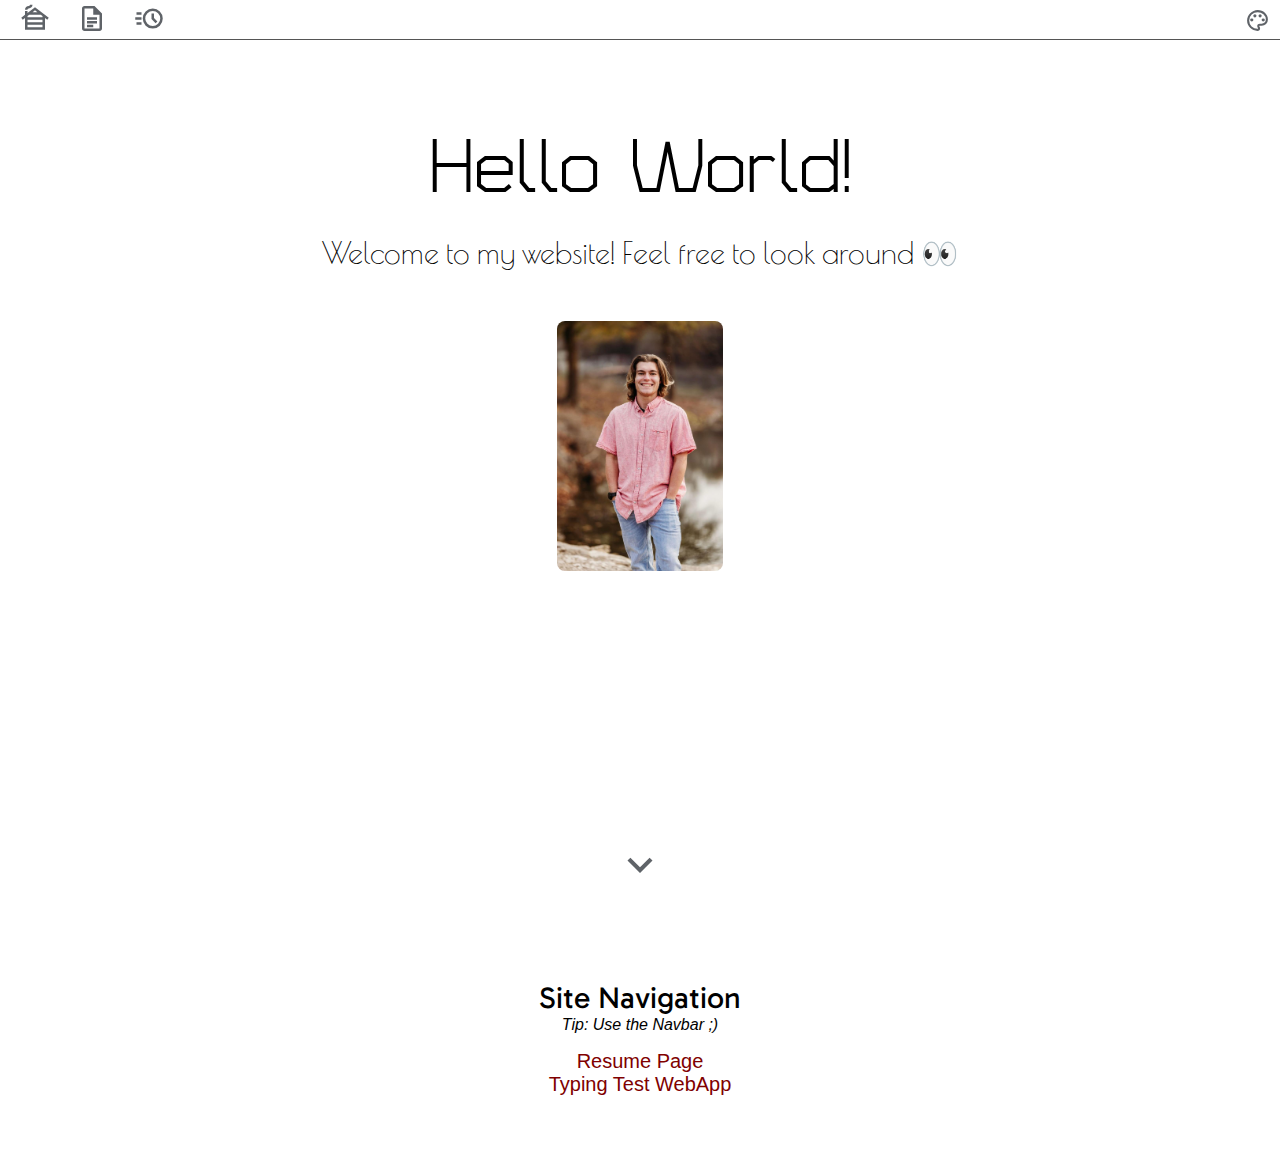
<file: index.html>
<!DOCTYPE html>
<html lang="en">

<head>
    <meta charset="UTF-8">
    <meta http-equiv="X-UA-Compatible" content="IE-edge">
    <meta name="viewport" content="width=device-width, initial-scale=1.0">
    <title>Welcome!</title>
    <link rel="stylesheet" href="./styles/styles.css" />
    <link rel="stylesheet" href="./styles/fonts.css"/>
    <link rel="preconnect" href="https://fonts.googleapis.com">
    <link rel="preconnect" href="https://fonts.gstatic.com" crossorigin>
    <link
        href="https://fonts.googleapis.com/css2?family=Gabarito:wght@400..900&family=Poiret+One&family=Turret+Road:wght@200;300;400;500;700;800&display=swap" rel="stylesheet">
</head>

<body class="homebg">
    <div class="common header">
        <span class="subheader">
            <a href="#"><img src="./images/home_icon.svg" alt="Homepage" id="homeIcon"></a>
            <a href="./html/resume.html"><img src="./images/resume_icon.svg" alt="Resume" id="resumeIcon"></a>
            <a href="./html/typetest.html"><img src="./images/speedtest.svg" alt="Typing Speed Test" id="speedIcon"></a>
        </span>
    </div>

    <div class="glamourIconBox">
        <p class="gabarito-regular colorhint" style="margin-right: 6px">Click Me > </p>
        <img src="./images/glamour_mode.svg" alt="Glamour Mode" id="glamourIcon">
    </div>

    <div class="mainbody">
        <h1 id="title" class="turret-road-regular">Hello World!</h1>
        <h2 id="greeting" class="poiret-one-regular">Welcome to my website! Feel free to look around 👀</h2>

        <img src="./images/portrait.jpg" height="250px"
            alt="Nik standing majestically with his long hair (rip the long hair)" class="portraitImage" />

        <div class="scrollSpacer">
            <img src="./images/down_arrow.svg" height="50px" alt="Down Arrow" class="downArrow" />
        </div>
    </div>

    <div class="inPageNavigation">
        <h3 class="gabarito-regular">Site Navigation</h3>
        <p class="hint">Tip: Use the Navbar ;)</p>
        <ul>
            <li class="pageLink"><a href="./html/resume.html">Resume Page</a></li>
            <li class="pageLink"><a href="./html/typetest.html">Typing Test WebApp</a></li>
        </ul>
    </div>

    <script type="module" src="./javascript/siteWide.js"></script>
</body>

</html>
</file>
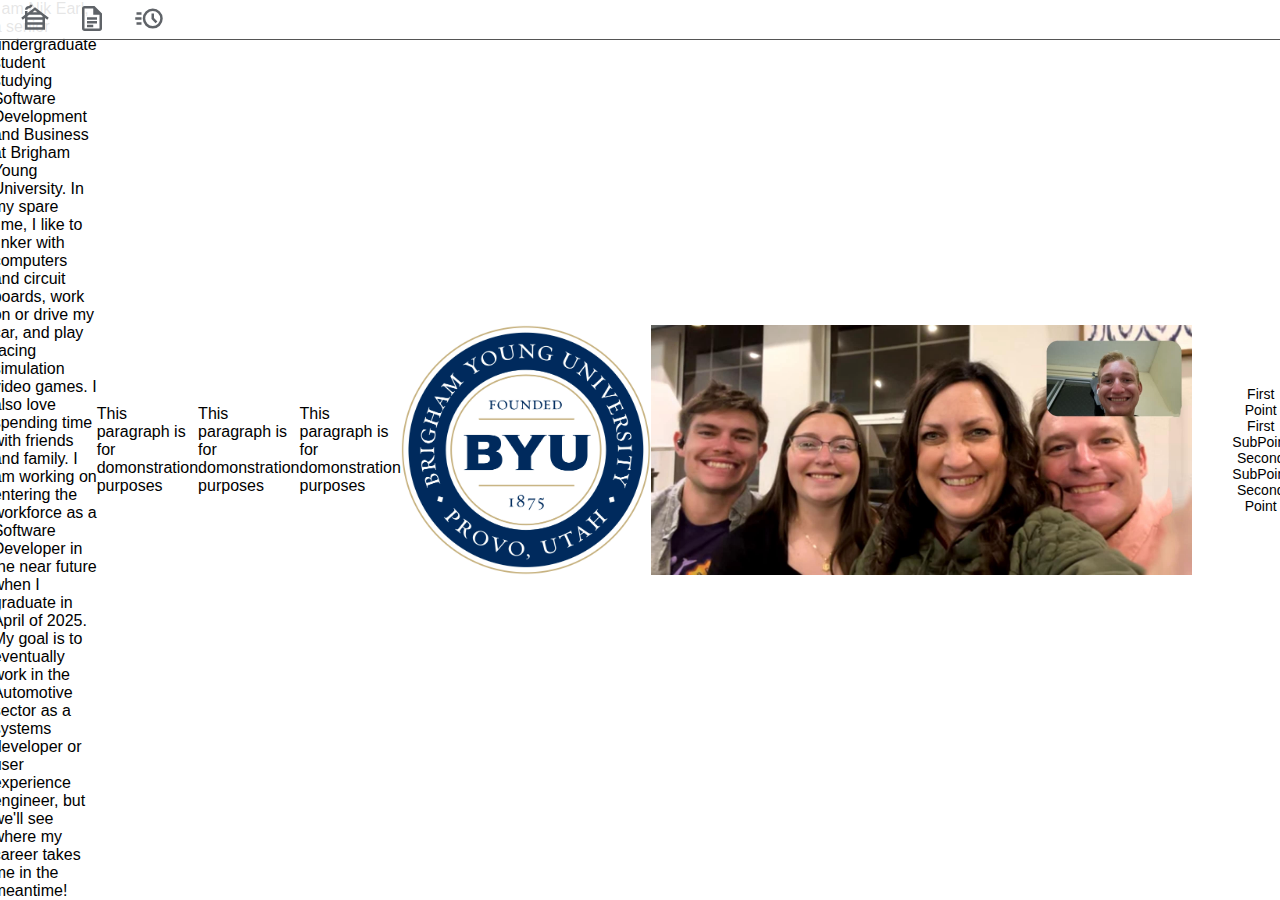
<file: html/aboutme.html>
<!DOCTYPE html>
<html lang='en'>
    <head>
        <meta charset="UTF-8">
        <meta http-equiv="X-UA-Compatible" content="IE-edge">
        <meta name="viewport" content="width=device-width, initial-scale=1.0">
        <title>About Me</title>
        <link rel="stylesheet" href="../styles/styles.css"/>
    </head>
    <body>
        <div class="common header">
            <span class="subheader">
                <a href="../index.html"><img src="../images/home_icon.svg" alt="Homepage" id="homeIcon"></a>
                <a href="./resume.html"><img src="../images/resume_icon.svg" alt="Resume" id="resumeIcon"></a>
                <a href="#"><img src="../images/speedtest.svg" alt="Typing Speed Test" id="speedIcon"></a>
            </span>
        </div>

        <h4>About Me</h4>

        <p>I am Nik Earl, a senior undergraduate student studying Software Development and Business at Brigham Young University. In my spare
            time, I like to tinker with computers and circuit boards, work on or drive my car, and play racing simulation video games. I also love
            spending time with friends and family. I am working on entering the workforce as a Software Developer in the near future when I graduate
            in April of 2025. My goal is to eventually work in the Automotive sector as a systems developer or user experience engineer, but we'll
            see where my career takes me in the meantime!
        </p>

        <p class="box1">This paragraph is for <span class="bold box1">domonstration</span> purposes</p>
        <p class="box1 box2">This paragraph is for <span class="bold box1 box2">domonstration</span> purposes</p>
        <p class="box1 box2 box3">This paragraph is for <span class="bold box1 box2 box3">domonstration</span> purposes</p>

        <img src="../images/byuLogo.png" height="250px" alt="The Brigham Young University Logo, complete with a transparent background">
        <img src="../images/familia.jpeg" height="250px" alt="Nik and his family in a video call">

        <ol>
            <li>First Point
                <ul>
                    <li>First SubPoint</li>
                    <li>Second SubPoint</li>
                </ul>
            </li>
            <li>Second Point</li>
        </ol>

        <a href="#top">Back To Top</a>
    </body>
</html>
</file>
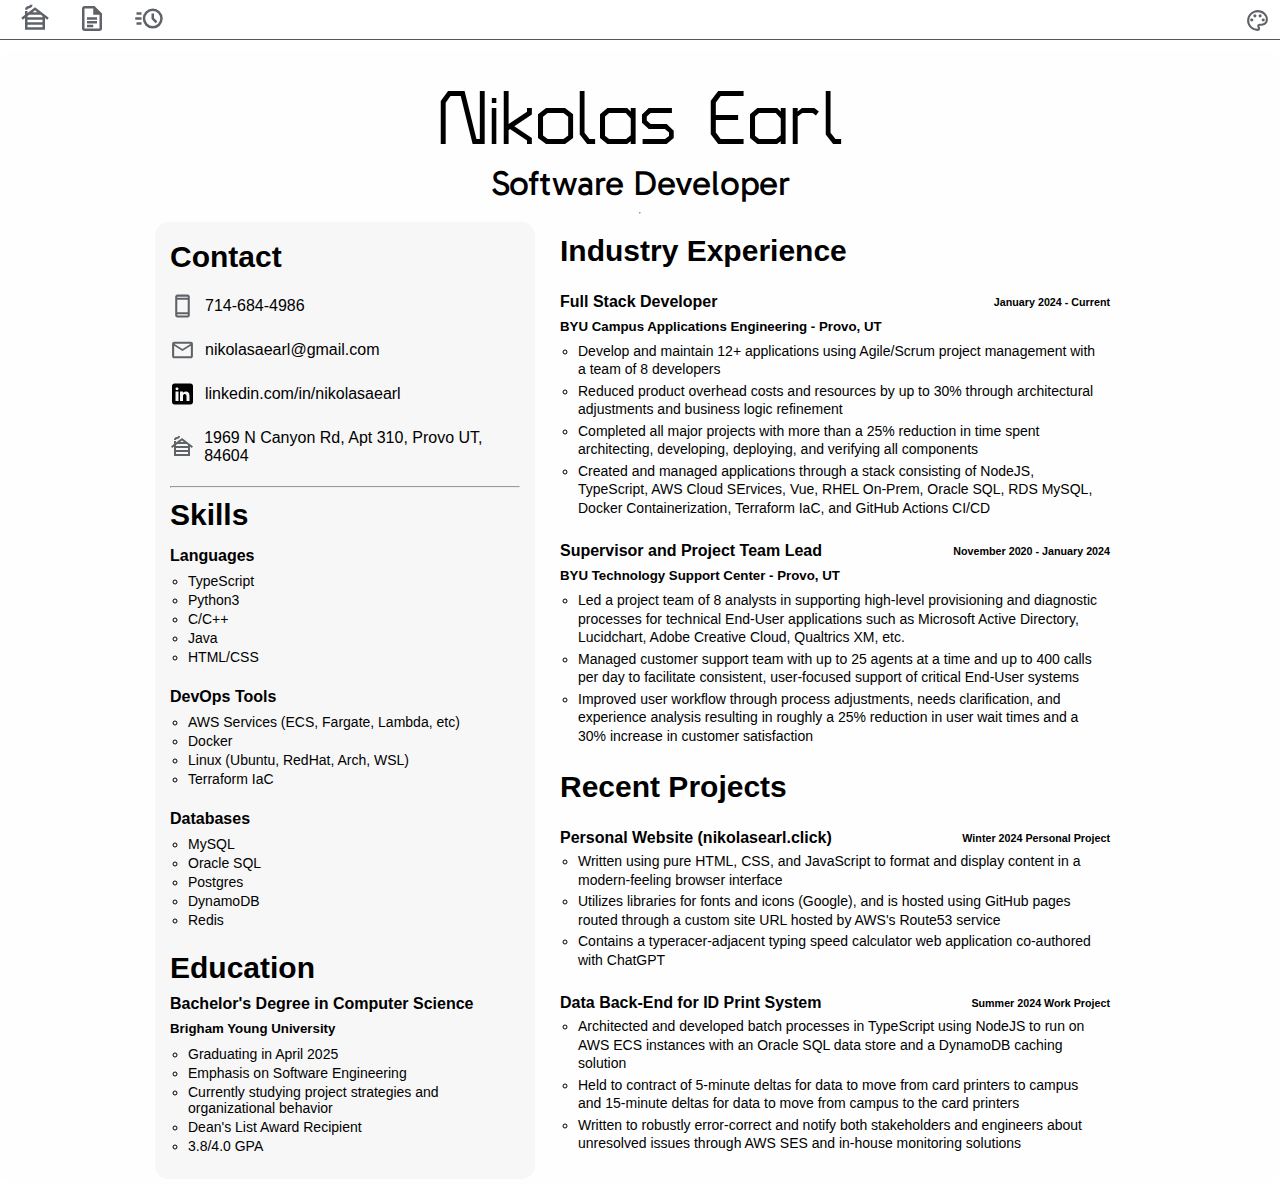
<file: html/resume.html>
<!DOCTYPE html>
<html lang="en">
    <head>
        <meta charset="UTF-8">
        <meta http-equiv="X-UA-Compatible" content="IE-edge">
        <meta name="viewport" content="width=device-width, initial-scale=1.0">
        <title>Nikolas Earl's Resume</title>
        <link rel="stylesheet" href="../styles/styles.css" />
        <link rel="stylesheet" href="../styles/fonts.css"/>
        <link rel="stylesheet" href="../styles/resumeStyles.css"
        <link rel="preconnect" href="https://fonts.googleapis.com">
        <link rel="preconnect" href="https://fonts.gstatic.com" crossorigin>
        <link
            href="https://fonts.googleapis.com/css2?family=Gabarito:wght@400..900&family=Poiret+One&family=Turret+Road:wght@200;300;400;500;700;800&display=swap"
            rel="stylesheet">
    </head>
    <body>
        <div class="common header">
            <span class="subheader">
                <a href="../index.html"><img src="../images/home_icon.svg" alt="Homepage" id="homeIcon"></a>
                <a href="#"><img src="../images/resume_icon.svg" alt="Resume" id="resumeIcon"></a>
                <a href="./typetest.html"><img src="../images/speedtest.svg" alt="Typing Speed Test" id="speedIcon"></a>
            </span>
        </div>
    
        <div class="glamourIconBox">
            <p class="gabarito-regular colorhint" style="margin-right: 6px">Click Me > </p>
            <img src="../images/glamour_mode.svg" alt="Glamour Mode" id="glamourIcon">
        </div>
    
        <div class="mainbody">
            <h1 class="turret-road-medium">Nikolas Earl</h1>
            <h2 class="gabarito-regular">Software Developer</h2>
            <hr/>
            <div class="columns">
                <div class="rightCol">
                    <div class="contact">
                        <h3>Contact</h3>
                        <div class="contact-type">
                            <img src="../images/phone.svg" alt="Phone Icon">
                            <p>714-684-4986</p>
                        </div>
                        <div class="contact-type">
                            <img src="../images/email.svg" alt="Email Icon">
                            <p>nikolasaearl@gmail.com</p>
                        </div>
                        <div class="contact-type">
                            <img src="../images/linkedin.svg" alt="LinkedIn Icon">
                            <p>linkedin.com/in/nikolasaearl</p>
                        </div>
                        <div class="contact-type">
                            <img src="../images/home_icon.svg" alt="Home Icon">
                            <p>1969 N Canyon Rd, Apt 310, Provo UT, 84604</p>
                        </div>
                    </div>
                    <hr/>
                    <div class="skills">
                        <h3>Skills</h3>
                        <div class="skillset">
                            <h4>Languages</h4>
                            <ul>
                                <li>TypeScript</li>
                                <li>Python3</li>
                                <li>C/C++</li>
                                <li>Java</li>
                                <li>HTML/CSS</li>
                            </ul>
                        </div>
                        <div class="skillset">
                            <h4>DevOps Tools</h4>
                            <ul>
                                <li>AWS Services (ECS, Fargate, Lambda, etc)</li>
                                <li>Docker</li>
                                <li>Linux (Ubuntu, RedHat, Arch, WSL)</li>
                                <li>Terraform IaC</li>
                            </ul>
                        </div>
                        <div class="skillset">
                            <h4>Databases</h4>
                            <ul>
                                <li>MySQL</li>
                                <li>Oracle SQL</li>
                                <li>Postgres</li>
                                <li>DynamoDB</li>
                                <li>Redis</li>
                            </ul>
                        </div>
                    </div>
                    <div class="education">
                        <h3>Education</h3>
                        <h4>Bachelor's Degree in Computer Science</h4>
                        <h5>Brigham Young University</h5>
                        <ul>
                            <li>Graduating in April 2025</li>
                            <li>Emphasis on Software Engineering</li>
                            <li>Currently studying project strategies and organizational behavior</li>
                            <li>Dean's List Award Recipient</li>
                            <li>3.8/4.0 GPA</li>
                        </ul>
                    </div>
                </div>
                <div class="leftCol">
                    <div class="experience">
                        <h3>Industry Experience</h3>
                        <div class="jobEntry">
                            <div class="titleAndTimeline">
                                <h4>Full Stack Developer</h4>
                                <div class="titleTimelineSpacer"></div>
                                <h6>January 2024 - Current</h6>
                            </div>
                            <h5>BYU Campus Applications Engineering - Provo, UT</h5>
                            <ul>
                                <li>Develop and maintain 12+ applications using Agile/Scrum project management with a team of 8 developers</li>
                                <li>Reduced product overhead costs and resources by up to 30% through architectural adjustments and business logic refinement</li>
                                <li>Completed all major projects with more than a 25% reduction in time spent architecting, developing, deploying, and verifying all components</li>
                                <li>Created and managed applications through a stack consisting of NodeJS, TypeScript, AWS Cloud SErvices, Vue, RHEL On-Prem, Oracle SQL, RDS MySQL, Docker Containerization, Terraform IaC, and GitHub Actions CI/CD</li>
                            </ul>
                        </div>
                        <div class="jobEntry">
                            <div class="titleAndTimeline">
                                <h4>Supervisor and Project Team Lead</h4>
                                <div class="titleTimelineSpacer"></div>
                                <h6>November 2020 - January 2024</h6>
                            </div>
                            <h5>BYU Technology Support Center - Provo, UT</h5>
                            <ul>
                                <li>Led a project team of 8 analysts in supporting high-level provisioning and diagnostic processes for technical End-User applications such as Microsoft Active Directory, Lucidchart, Adobe Creative Cloud, Qualtrics XM, etc.</li>
                                <li>Managed customer support team with up to 25 agents at a time and up to 400 calls per day to facilitate consistent, user-focused support of critical End-User systems</li>
                                <li>Improved user workflow through process adjustments, needs clarification, and experience analysis resulting in roughly a 25% reduction in user wait times and a 30% increase in customer satisfaction</li>
                            </ul>
                        </div>
                    </div>
                    <div class="projects">
                        <h3>Recent Projects</h3>
                        <div class="jobEntry">
                            <div class="titleAndTimeline">
                                <h4>Personal Website (nikolasearl.click)</h4>
                                <div class="titleTimelineSpacer"></div>
                                <h6>Winter 2024 Personal Project</h6>
                            </div>
                            <ul>
                                <li>Written using pure HTML, CSS, and JavaScript to format and display content in a modern-feeling browser interface</li>
                                <li>Utilizes libraries for fonts and icons (Google), and is hosted using GitHub pages routed through a custom site URL hosted by AWS's Route53 service</li>
                                <li>Contains a typeracer-adjacent typing speed calculator web application co-authored with ChatGPT</li>
                            </ul>
                        </div>
                        <div class="jobEntry">
                            <div class="titleAndTimeline">
                                <h4>Data Back-End for ID Print System</h4>
                                <div class="titleTimelineSpacer"></div>
                                <h6>Summer 2024 Work Project</h6>
                            </div>
                            <ul>
                                <li>Architected and developed batch processes in TypeScript using NodeJS to run on AWS ECS instances with an Oracle SQL data store and a DynamoDB caching solution</li>
                                <li>Held to contract of 5-minute deltas for data to move from card printers to campus and 15-minute deltas for data to move from campus to the card printers</li>
                                <li>Written to robustly error-correct and notify both stakeholders and engineers about unresolved issues through AWS SES and in-house monitoring solutions</li>
                            </ul>
                        </div>
                    </div>
                </div>
            </div>
        </div>
        <script type="module" src="../javascript/siteWide.js"></script>
    </body>


</html>
</file>
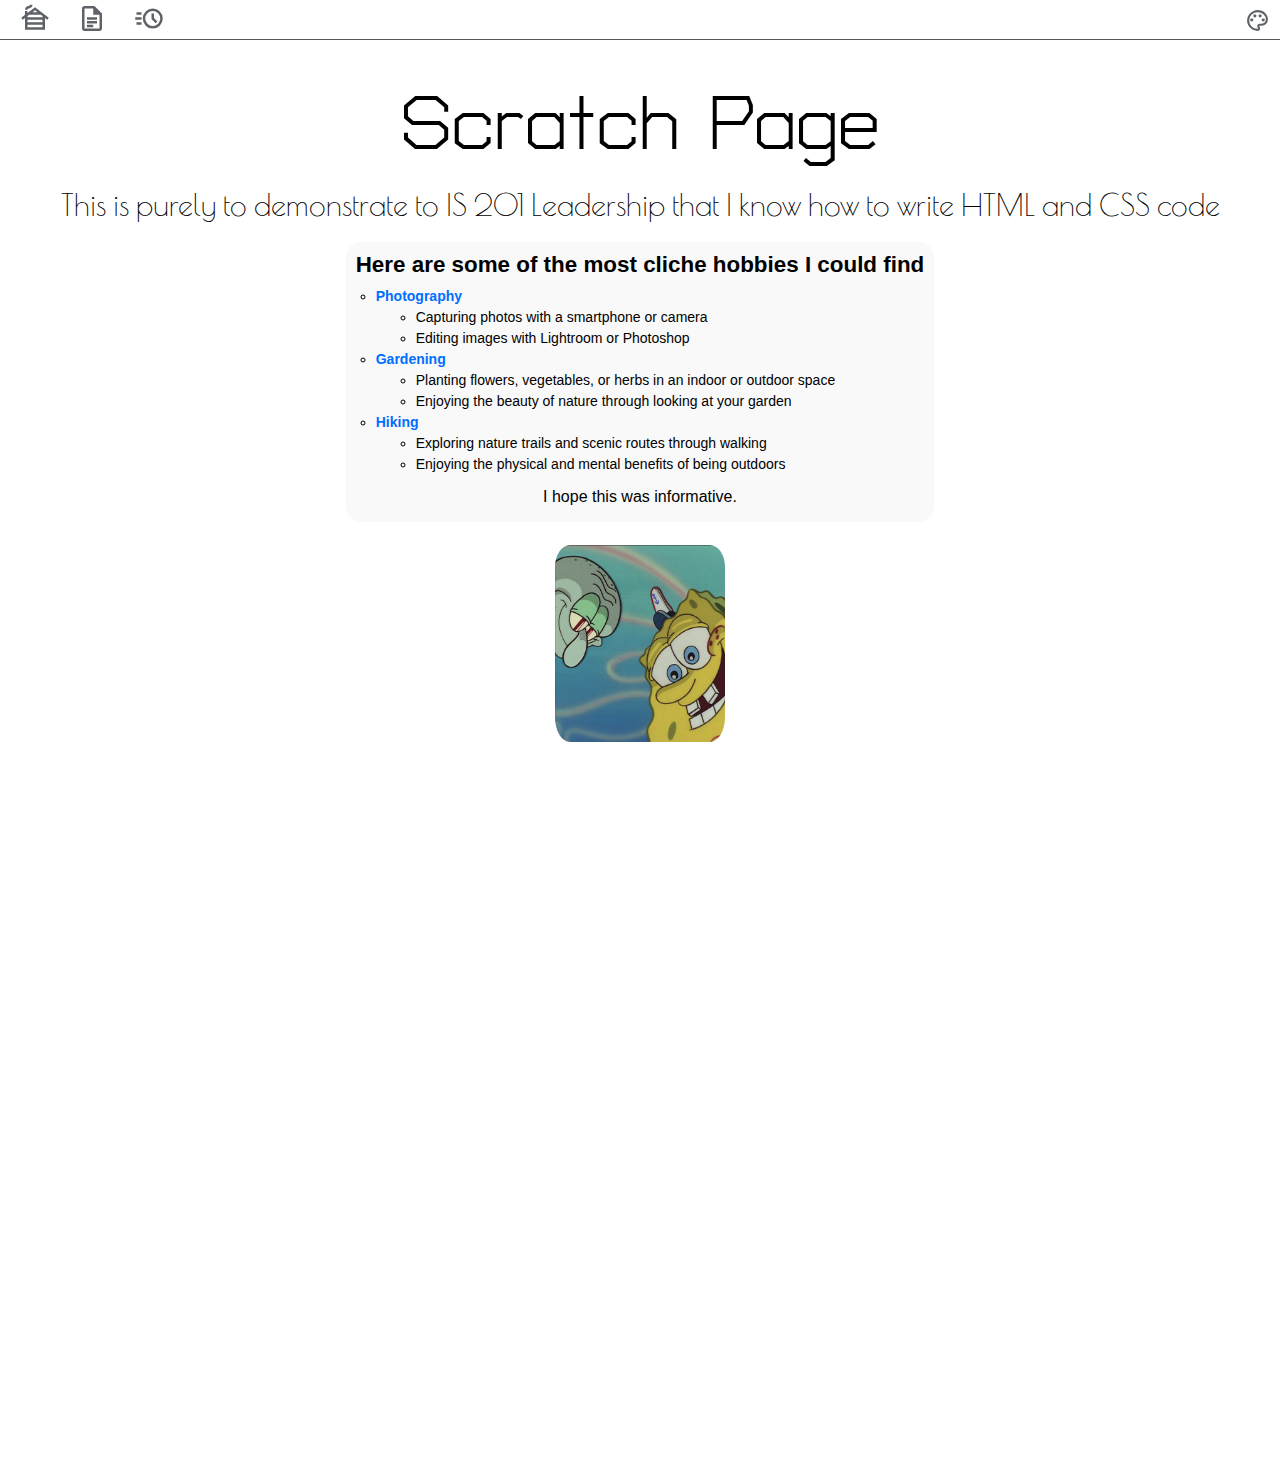
<file: html/scratch.html>
<!DOCTYPE html>
<html lang="en">

<head>
    <meta charset="UTF-8">
    <meta http-equiv="X-UA-Compatible" content="IE-edge">
    <meta name="viewport" content="width=device-width, initial-scale=1.0">
    <title>Welcome!</title>
    <link rel="stylesheet" href="../styles/styles.css" />
    <link rel="stylesheet" href="../styles/scratchStyles.css" />
    <link rel="stylesheet" href="../styles/fonts.css" />
    <link rel="preconnect" href="https://fonts.googleapis.com">
    <link rel="preconnect" href="https://fonts.gstatic.com" crossorigin>
    <link
        href="https://fonts.googleapis.com/css2?family=Gabarito:wght@400..900&family=Poiret+One&family=Turret+Road:wght@200;300;400;500;700;800&display=swap"
        rel="stylesheet">
</head>

<body class="homebg">
    <div class="common header">
        <span class="subheader">
            <a href="../index.html"><img src="../images/home_icon.svg" alt="Homepage" id="homeIcon"></a>
            <a href="./resume.html"><img src="../images/resume_icon.svg" alt="Resume" id="resumeIcon"></a>
            <a href="./typetest.html"><img src="../images/speedtest.svg" alt="Typing Speed Test" id="speedIcon"></a>
        </span>
    </div>

    <div class="glamourIconBox">
        <p class="gabarito-regular colorhint" style="margin-right: 6px">Click Me > </p>
        <img src="../images/glamour_mode.svg" alt="Glamour Mode" id="glamourIcon">
    </div>

    <div class="mainbody" style="justify-content: normal; top: 50px;">
        <h1 id="title" class="turret-road-regular">Scratch Page</h1>
        <h2 id="greeting" class="poiret-one-regular">This is purely to demonstrate to IS 201 Leadership that I know how
            to write HTML and CSS code</h2>
        <div class="fancySpace"></div>
        <div class="fancyList">
            <h4>Here are some of the most cliche hobbies I could find</h4>
            <ol>
                <li class="topLevel">
                    <h5>Photography</h5>
                    <ul>
                        <li>Capturing photos with a smartphone or camera</li>
                        <li>Editing images with Lightroom or Photoshop</li>
                    </ul>
                </li>
                <li class="topLevel">
                    <h5>Gardening</h5>
                    <ul>
                        <li>Planting flowers, vegetables, or herbs in an indoor or outdoor space</li>
                        <li>Enjoying the beauty of nature through looking at your garden</li>
                    </ul>
                </li>
                <li class="topLevel">
                    <h5>Hiking</h5>
                    <ul>
                        <li>Exploring nature trails and scenic routes through walking</li>
                        <li>Enjoying the physical and mental benefits of being outdoors</li>
                    </ul>
                </li>
            </ol>
            <p>I hope this was informative.</p>
        </div>
        <div class="picsOrItDidntHappen">
            <a href="#ytVideo"><img src="../images/sponge.png" alt="Spongebob and Squidward" class="squid" /></a>
        </div>
        <div class="ytVideo" id="ytVideo">
            <iframe src="https://www.youtube.com/embed/oWqAf4eex14?si=MQvjizb3LXFAjBIU&controls=0&autoplay=1&playlist=oWqAf4eex14&loop=1" title="jellyfish jam" frameborder="0"
                allow="accelerometer; autoplay; clipboard-write; encrypted-media; gyroscope; picture-in-picture"
                referrerpolicy="strict-origin-when-cross-origin" allowfullscreen></iframe>
        </div>

    </div>

    <script type="module" src="../javascript/siteWide.js"></script>
</body>

</html>
</file>
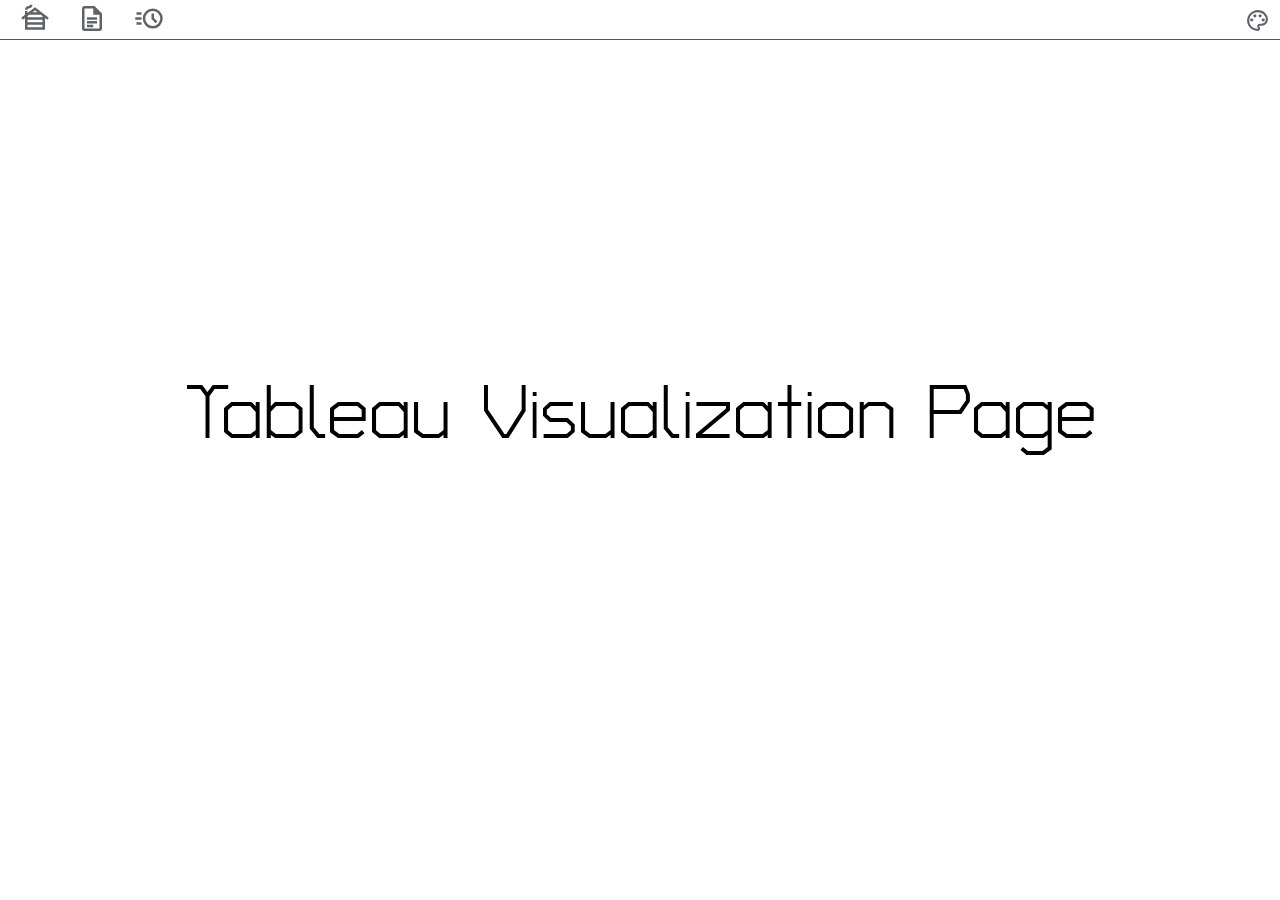
<file: html/tableau.html>
<!DOCTYPE html>
<html lang="en">

<head>
    <meta charset="UTF-8">
    <meta http-equiv="X-UA-Compatible" content="IE-edge">
    <meta name="viewport" content="width=device-width, initial-scale=1.0">
    <title>Welcome!</title>
    <link rel="stylesheet" href="../styles/styles.css" />
    <link rel="stylesheet" href="../styles/fonts.css" />
    <link rel="preconnect" href="https://fonts.googleapis.com">
    <link rel="preconnect" href="https://fonts.gstatic.com" crossorigin>
    <link
        href="https://fonts.googleapis.com/css2?family=Gabarito:wght@400..900&family=Poiret+One&family=Turret+Road:wght@200;300;400;500;700;800&display=swap"
        rel="stylesheet">
</head>

<body class="homebg">
    <div class="common header">
        <span class="subheader">
            <a href="../index.html"><img src="../images/home_icon.svg" alt="Homepage" id="homeIcon"></a>
            <a href="./resume.html"><img src="../images/resume_icon.svg" alt="Resume" id="resumeIcon"></a>
            <a href="./typetest.html"><img src="../images/speedtest.svg" alt="Typing Speed Test" id="speedIcon"></a>
        </span>
    </div>

    <div class="glamourIconBox">
        <p class="gabarito-regular colorhint" style="margin-right: 6px">Click Me > </p>
        <img src="../images/glamour_mode.svg" alt="Glamour Mode" id="glamourIcon">
    </div>

    <div class="mainBody">
        <h1 id="title" style="top: 50px;" class="turret-road-regular">Tableau Visualization Page</h1>
        <div class="spacer"></div>
        <div class='tableauPlaceholder' id='viz1733967649823' style='position: relative'><noscript><a href='#'>
            <img alt='Average Compensation by Job Domain '
                src='https:&#47;&#47;public.tableau.com&#47;static&#47;images&#47;Ta&#47;TableauProjectIS201_17339675638370&#47;Prompt1&#47;1_rss.png'
                style='border: none' /></a></noscript>
            <object class='tableauViz' style='display:none;'>
                <param name='host_url' value='https%3A%2F%2Fpublic.tableau.com%2F' />
                <param name='embed_code_version' value='3' />
                <param name='site_root' value='' />
                <param name='name' value='TableauProjectIS201_17339675638370&#47;Prompt1' />
                <param name='tabs' value='no' />
                <param name='toolbar' value='yes' />
                <param name='static_image' value='https:&#47;&#47;public.tableau.com&#47;static&#47;images&#47;Ta&#47;TableauProjectIS201_17339675638370&#47;Prompt1&#47;1.png' />
                <param name='animate_transition' value='yes' />
                <param name='display_static_image' value='yes' />
                <param name='display_spinner' value='yes' />
                <param name='display_overlay' value='yes' />
                <param name='display_count' value='yes' />
                <param name='language' value='en-US' />
                <param name='filter' value='publish=yes' />
            </object>
        </div>
        <script type='text/javascript'>
            var divElement = document.getElementById('viz1733967649823'); 
            var vizElement = divElement.getElementsByTagName('object')[0]; 
            vizElement.style.width = '100%'; 
            vizElement.style.height = (divElement.offsetWidth * 0.75) + 'px'; 
            var scriptElement = document.createElement('script'); 
            scriptElement.src = 'https://public.tableau.com/javascripts/api/viz_v1.js'; 
            vizElement.parentNode.insertBefore(scriptElement, vizElement);                
        </script>
    </div>

    <script type="module" src="../javascript/siteWide.js"></script>
</body>

</html>
</file>
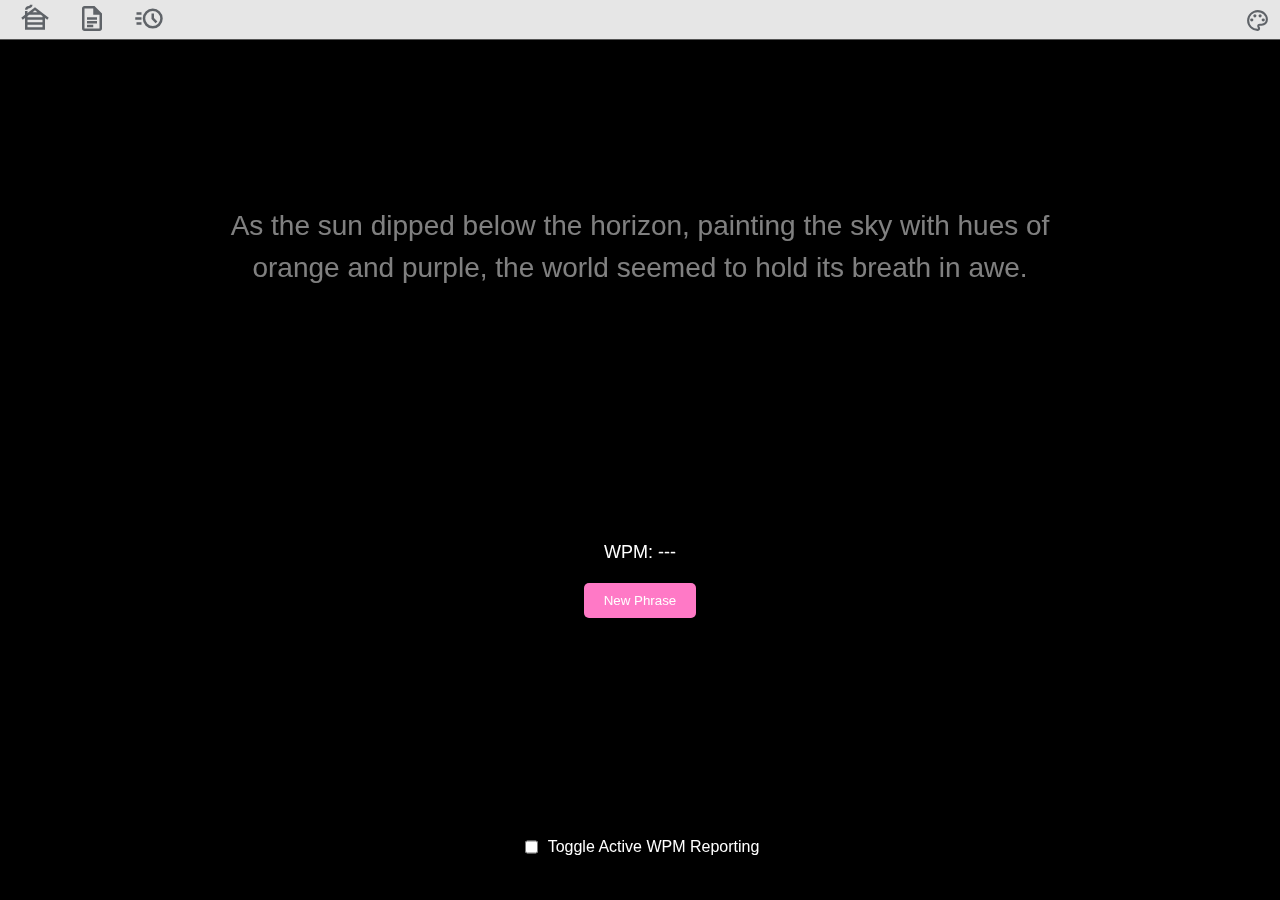
<file: html/typetest.html>
<!DOCTYPE html>
<html lang="en">

<head>
  <meta charset="UTF-8">
    <meta http-equiv="X-UA-Compatible" content="IE-edge">
    <meta name="viewport" content="width=device-width, initial-scale=1.0">
    <title>Typing Test</title>
    <link rel="stylesheet" href="../styles/styles.css" />
    <link rel="stylesheet" href="../styles/fonts.css"/>
    <link rel="preconnect" href="https://fonts.googleapis.com">
    <link rel="preconnect" href="https://fonts.gstatic.com" crossorigin>
    <link
        href="https://fonts.googleapis.com/css2?family=Gabarito:wght@400..900&family=Poiret+One&family=Turret+Road:wght@200;300;400;500;700;800&display=swap"
        rel="stylesheet">
    <link rel="stylesheet" href="../styles/typetestStyles.css" />
</head>

<body>
  <div class="common header">
    <span class="subheader">
      <a href="../index.html"><img src="../images/home_icon.svg" alt="Homepage" id="homeIcon"></a>
      <a href="./resume.html"><img src="../images/resume_icon.svg" alt="Resume" id="resumeIcon"></a>
      <a href="#"><img src="../images/speedtest.svg" alt="Typing Speed Test" id="speedIcon"></a>
    </span>
  </div>

  <div class="glamourIconBox">
    <p class="gabarito-regular colorhint" style="margin-right: 6px">Click Me > </p>
    <img src="../images/glamour_mode.svg" alt="Glamour Mode" id="glamourIcon">
  </div>

  <div class="container">
    <div id="activeToggle">
      <input type="checkbox" id="activeToggleSwitch" value="Toggle Active WPM Reporting" />
      <p>Toggle Active WPM Reporting</p>
    </div>

    <div id="text-container">
      <div id="target-text"></div>
      <div id="typed-text"></div>
    </div>
    <input type="text" id="input-box" autofocus autocomplete="off" placeholder="" />
    <div class="stats">
      <span id="wpm">WPM: ---</span>
      <div id="separator"></div>
      <button id="reset-button">New Phrase</button>
    </div>
  </div>

  <script type="module" src="../javascript/typetestScript.js"></script>
  <script type="module" src="../javascript/siteWide.js"></script>
</body>

</html>
</file>
<file: styles/styles.css>
::-webkit-scrollbar { 
    display: none; 
}

* {
    box-sizing: border-box;
}

@keyframes hintTransition {
    0% {
        color: white;
        visibility: visible;
    }
    10% {
        color: rgb(0, 0, 0);
    }
    20% {
        color: rgb(88, 88, 88);
    }
    30% {
        color: rgb(0, 0, 0);
    }
    40% {
        color: rgb(88, 88, 88);
    }
    50% {
        color: rgb(0, 0, 0);
    }
    60% {
        color: rgb(88, 88, 88);
    }
    70% {
        color: rgb(0, 0, 0);
    }
    80% {
        color: rgb(88, 88, 88);
    }
    90% {
        color: rgb(0, 0, 0);
    }
    100% {
        color: rgb(255, 255, 255);
    }
}

.colorhint {
    color: white;
    visibility: hidden;
    animation-name: hintTransition;
    animation-duration: 8s;
    animation-iteration-count: 1;
}

.glamourOn {
    transition: opacity 0.5s linear;
    opacity: 0%;
}


@keyframes colorWheel {
    0% {
      background-color: rgb(255, 188, 188);
    }
    17% {
      background-color: rgb(255, 255, 180);
    }
    34% {
      background-color: rgb(172, 255, 172);
    }
    51% {
      background-color: rgb(151, 255, 255);
    }
    68% {
      background-color: rgb(173, 173, 255);
    }
    85% {
      background-color: rgb(255, 163, 255);
    }
    100% {
      background-color: rgb(255, 188, 188);
    }
  }

.glamourTransition {
    background-color: rgb(255, 188, 188);
}

.glamourFadeOut {
    transition: background-color 0.5s;
}

.glamourBody {
    animation: colorWheel 15s infinite linear;
    transition: background-color 0.5s;
}

body {
    font-family: 'Segoe UI', Tahoma, Geneva, Verdana, sans-serif;
    display: flex;
    justify-content: center;
    align-items: center;
    height: 100vh;
    margin: 0;
    background-color: white;
    transition: background-color 0.5s;
    
}

.portraitImage {
    border-radius: 8px;
    margin-top: 25px;
}

h1 {
    margin-block-start: 0.4em;
    margin-block-end: 0.4em;
    text-align: center;
}

h2 {
    font-size: 30px;
}

h3 {
    font-size: 30px;
    margin-block-end: 0;
    width: 300px;
    text-align: center;
}

#title {
    font-size: 75px;
    margin-block-end: 0;
}

@media(max-width: 500px) {
    #title {
        font-size: 58px;
    }
    #glamourIcon:hover {
        width: 25px !important;
        transition: width 0.2s;
    }
    .scrollSpacer {
        visibility: hidden;
    }
    .mainbody {
        padding: 10px !important;
    }
}

#greeting {
    text-align: center;
}

.spacer {
    height: 100px;
}

.scrollSpacer {
    margin-top: 30vh;
}

@media(max-height: 800px) {
    .scrollSpacer {
        display: none;
    }
    .mainbody {
        justify-content: center !important;
    }
}

.inPageNavigation {
    padding: 50px 0;
    position: absolute;
    top: 100vh;
    height: fit-content;
}

.hint {
    text-align: center;
    font-style: italic;
    margin-block-start: 0;
}

li {
    font-size: 14px;
    text-decoration: none;
    font-weight: normal;
    list-style-type: none;
    text-align: center;
}

ul {
    padding-left: 0;
}

a {
    color: maroon;
    text-decoration: none;
    transition: font-size 0.25s;
    font-size: 20px;
}
a:hover {
    text-decoration: none;
    font-size: 28px;
    transition: font-size 0.25s
}
a:visited {
    color: rgb(172, 63, 4);
}

a img {
    width: 88%;
    height: 40px;
    padding: 0 10px;
    padding-top: 3px;
    transition: width 0.2s;
}
a img:hover {
    width: 95%;
    transition: width 0.2s;
}

.navBarSpacer {
    height: 0;
    width: 80vw;
}

.glamourIconBox {
    position: fixed;
    top: 0;
    right: 0;
    z-index: 20;
    width: 128px;
    max-width: 100vw;
    height: 40px;
    display: flex;
    justify-content: flex-end;
    align-items: center;
    padding-right: 10px;
}

#glamourIcon {
    width: 25px;
    transition: width 0.2s;
}

#glamourIcon:hover {
    width: 35px;
    transition: width 0.2s;
}

.header {
    top: 0;
    left: 0;
    right: 0;
    padding-left: 10px;
    height: 40px;
    max-width: 100vw;
    width: 100%;
    position: fixed;
    background-color: rgba(255, 255, 255, 0.9);
    border-bottom: 1px solid #555;
    z-index: 15;
    display: flex;
    align-items: center;
}

.subheader {
    float: right;
    display: flex;
}

.resumeListHeading {
    font-weight: bold;
    font-style: normal;
}


.leftmenu {
    top: 160px;
    left: 5px;
    width: 100px;
    bottom: 39px;
    z-index: 1;
    padding-top: 10px;
    border-right: 1px solid #555;
}

.mainbody {
    padding: 5px;
    display: flex;
    flex-direction: column;
    align-items: center;
    height: 100%;
    position: absolute;
    justify-content: flex-end;
}

.rightmenu {
    top: 160px;
    right: 5px;
    width: 30vw;
    bottom: 39px;
    border-left: 1px solid #555;
    padding-left: 5px;
}

.footer {
    left: 5px;
    right: 5px;
    height: 25px;
    bottom: 5px;

    font-size: 8px;
    color: #999;
    text-align: center;
    padding-top: 15px;
    position: fixed;
}
</file>
<file: styles/fonts.css>
.turret-road-extralight {
    font-family: "Turret Road", sans-serif;
    font-weight: 200;
    font-style: normal;
}

.turret-road-light {
    font-family: "Turret Road", sans-serif;
    font-weight: 300;
    font-style: normal;
}

.turret-road-regular {
    font-family: "Turret Road", sans-serif;
    font-weight: 400;
    font-style: normal;
}

.turret-road-medium {
    font-family: "Turret Road", sans-serif;
    font-weight: 500;
    font-style: normal;
}

.turret-road-bold {
    font-family: "Turret Road", sans-serif;
    font-weight: 700;
    font-style: normal;
}

.turret-road-extrabold {
    font-family: "Turret Road", sans-serif;
    font-weight: 800;
    font-style: normal;
}

.poiret-one-regular {
    font-family: "Poiret One", sans-serif;
    font-weight: 400;
    font-style: normal;
}
  
.gabarito-regular {
  font-family: "Gabarito", sans-serif;
  font-optical-sizing: auto;
  font-weight: 400;
  font-style: normal;
}
</file>
<file: styles/scratchStyles.css>
.fancySpace {
    height: 100px;
}

.fancyList {
    text-align: center;
    background: rgba(244, 244, 244, 0.5);
    border-radius: 15px;
}

.fancyList h4 {
    margin: 10px;
    font-size: 1.4em;
}

.fancyList ol {
    margin: 10px;
    padding: 0;
}

.topLevel {
    margin-left: 20px !important;
    list-style-type: square;
}

.fancyList li {
    text-align: left;
    font-weight: normal;
    list-style-type: circle;
    margin-left: 40px;
    margin-bottom: 5px;
}

h5 {
    font-weight: bold;
    padding: 0;
    margin: 0;
    font-size: 1em;
    margin-bottom: 5px;
    color: rgb(0, 110, 255);
}

h2 {
    text-align: center;
    margin: 20px;
}

.picsOrItDidntHappen {
    margin: 20px;
    display: flex;
    flex-direction: column;
    align-items: center;
}

.squid {
    height: 200px;
    border-radius: 25px;
    width: 190px !important;
}

a:hover {
    text-decoration: none;
}

.ytVideo iframe {
    width: 80vw;
    height: calc(max(400px, 46vw));
    margin-bottom: 100px;
}
</file>
<file: styles/typetestStyles.css>
.container {
    text-align: center;
    width: 80%;
    max-width: 800px;
    display: flex;
    justify-content: space-evenly;
  }

  @media(max-width: 700px) {
    #target-text, #typed-text {
      top: 200px !important;
      transition: top 0.5s cubic-bezier(0, 0.84, 0.23, 0.99);
    }
  }

  @keyframes colorWheel {
    0% {
      background-color: rgb(60, 0, 0);
    }
    17% {
      background-color: rgb(30, 30, 0);
    }
    34% {
      background-color: rgb(0, 60, 0);
    }
    51% {
      background-color: rgb(0, 30, 30);
    }
    68% {
      background-color: rgb(0, 0, 60);
    }
    85% {
      background-color: rgb(30, 0, 30);
    }
    100% {
      background-color: rgb(60, 0, 0);
    }
  }

.glamourTransition {
    background-color: rgb(60, 0, 0);
}

.glamourFadeOut {
    transition: background-color 0.5s;
}

.glamourBody {
    animation: colorWheel 15s infinite linear;
    transition: background-color 0.5s;
}

  body {
    background-color: black;
    color: white;
  }

  #activeToggle {
    position: fixed;
    bottom: 2vh;
    left: auto;
    display: flex;
    padding: 10px;
  }

  #activeToggleSwitch {
    margin-right: 10px;
  }

  #text-container {
    position: relative;
    margin-bottom: 20px;
    line-height: 1.5;
  }
  
  #target-text {
    color: rgba(255, 255, 255, 0.5);
    right: 0;
    z-index: 1;
  }
  
  #typed-text {
    font-size: 28px;
    color: transparent;
    position: fixed;
    z-index: 2;
    background: none;
  }

  #typed-text, #target-text {
    top: calc(max(155px, 45vh - 200px));
    left: 15vw;
    width: 70vw;
    position: fixed;
    font-size: 28px;
    transition: top 0.5s cubic-bezier(0, 0.84, 0.23, 0.99);
  }
  
  #typed-text span {
    color: transparent;
  }

  #typed-text .correct {
    color: white;
  }
  
  #typed-text .wrong {
    color: red;
  }
  
  #input-box {
    width: 70vw;
    padding: 0;
    height: 45px;
    font-size: 28px;
    border: none;
    outline: none;
    border-radius: 5px;
    background: none;
    color: transparent;
    position: fixed;
    top: 40vh;
    left: 15vw;
    text-align: start;
    z-index: 4;
  }

  #input-box:focus {
    border: none !important;
  }
  
  .stats {
    margin-top: 20px;
    font-size: 18px;
    position: fixed;
    top: calc(max(58vh, (80vh - 40vw + 100px)));
    left: 35vw;
    width: 30vw;
    display: flex;
    flex-direction: column;
    justify-content: center;
    align-items: center;
  }
  
  button {
    background-color: #ff79c6;
    color: white;
    border: none;
    border-radius: 5px;
    padding: 10px 20px;
    margin: 20px 20px;
    cursor: pointer;
  }
  
  button:hover {
    background-color: #ff92d6;
  }
</file>
